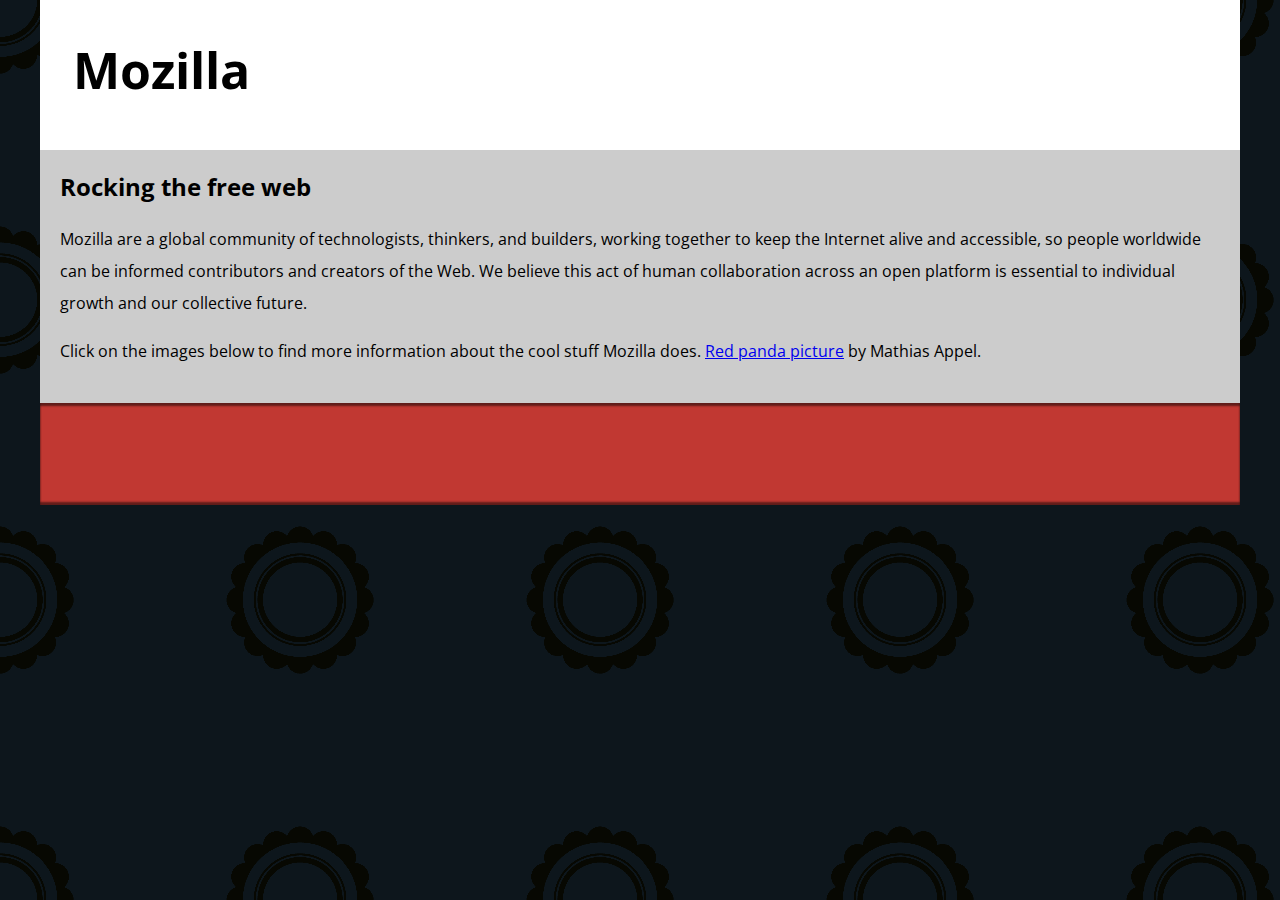
<file: index.html>
<!DOCTYPE html>
<html lang="en-us">
  <head>
    <meta charset="utf-8">
    <meta name="viewport" content="width=device-width">
    <title>Mozilla splash page</title>
    <link href='https://fonts.googleapis.com/css?family=Open+Sans:400,700' rel='stylesheet' type='text/css'>
    <style>
      /* header and body setup */

      html {
        font-family: 'Open Sans', sans-serif;
        background: url(pattern.png);
      }

      body {
        width: 100%;
        max-width: 1200px;
        margin: 0 auto;
        background-color: white;
        position: relative;
      }

      /* Header styling */

      header {
        height: 150px;
      }

      header img {
        width: 100px;
        position: absolute;
        right: 32.5px;
        top: 32.5px;
      }

      h1 {
        font-size: 50px;
        line-height: 140px;
        margin: 0 0 0 32.5px;
      }

      /* main section and video styling */

      main {
        background: #ccc;
      }

      article {
        padding: 20px;
      }

      h2 {
        margin-top: 0;
      }

      p {
        line-height: 2;
      }

      iframe {
        float: left;
        margin: 0 20px 20px 0;
        max-width: 100%;
      }

      /* further info links */

      .further-info {
        clear: left;
        padding: 40px 0;
        background: #c13832;
        box-shadow: inset 0 3px 2px rgba(0,0,0,0.5),
                    inset 0 -3px 2px rgba(0,0,0,0.5);
      }

      .further-info a {
        width: 25%;
        display: block;
        float: left;
      }

      .further-info img {
        max-width: 100%;
      }

      .clearfix {
        clear: both;
      }

      /* Red panda image */

      .red-panda img {
        display: block;
        max-width: 100%;
      }
    </style>
  </head>
  <body>
    <header>
      <h1>Mozilla</h1>
      <!-- insert <img> element, link to the small
          version of the Firefox logo -->

    </header>

    <main>
      <article>
        <!-- insert iframe from youtube -->

        <h2>Rocking the free web</h2>

        <p>Mozilla are a global community of technologists, thinkers, and builders, working together to keep the Internet alive and accessible, so people worldwide can be informed contributors and creators of the Web. We believe this act of human collaboration across an open platform is essential to individual growth and our collective future.</p>

        <p>Click on the images below to find more information about the cool stuff Mozilla does. <a href="https://www.flickr.com/photos/mathiasappel/21675551065/">Red panda picture</a> by Mathias Appel.</p>
      </article>

      <div class="further-info">
        <!-- insert images with srcsets and sizes -->
        <a href="https://www.mozilla.org/en-US/firefox/new/">
          <img>
        </a>
        <a href="https://www.mozilla.org/">
          <img>
        </a>
        <a href="https://addons.mozilla.org/">
          <img>
        </a>
        <a href="https://developer.mozilla.org/en-US/">
          <img>
        </a>
        <div class="clearfix"></div>
      </div>

      <div class="red-panda">
        <!-- insert picture element -->
      </div>

    </main>
  </body>
</html>
</file>
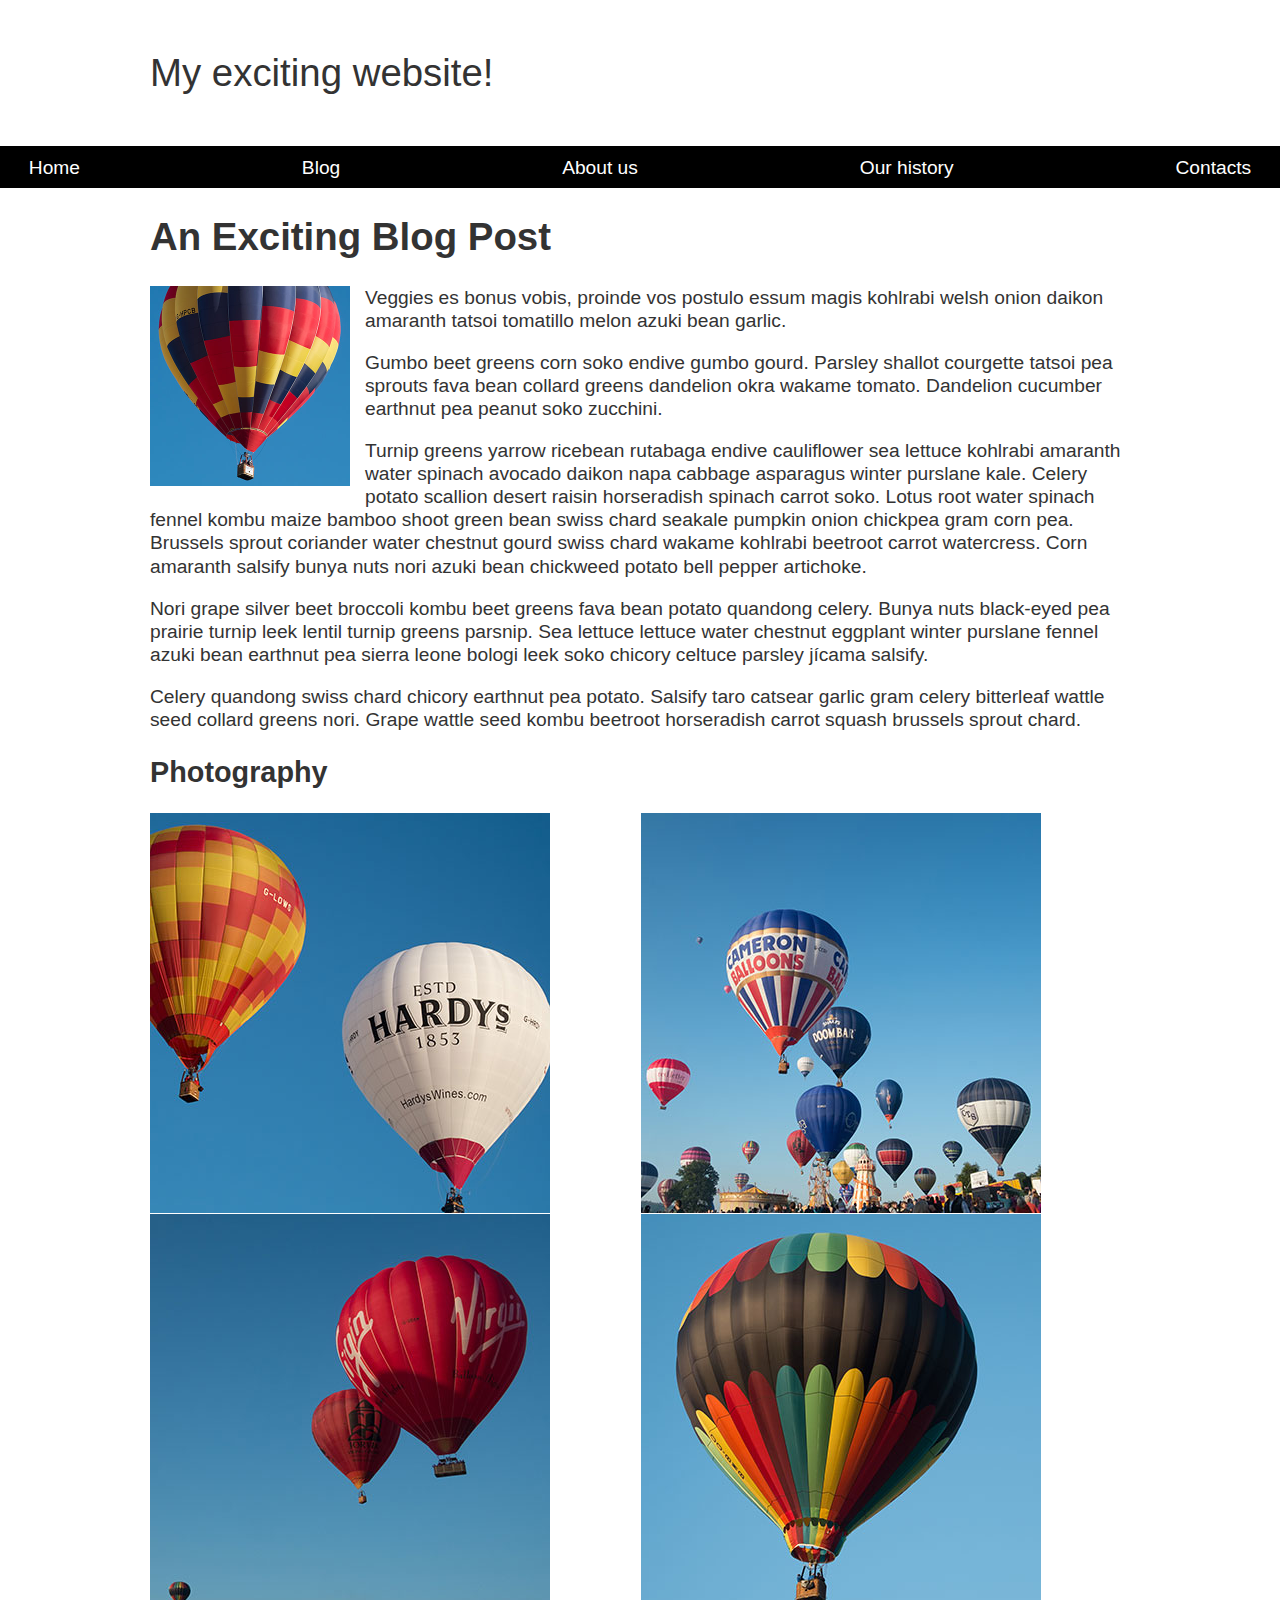
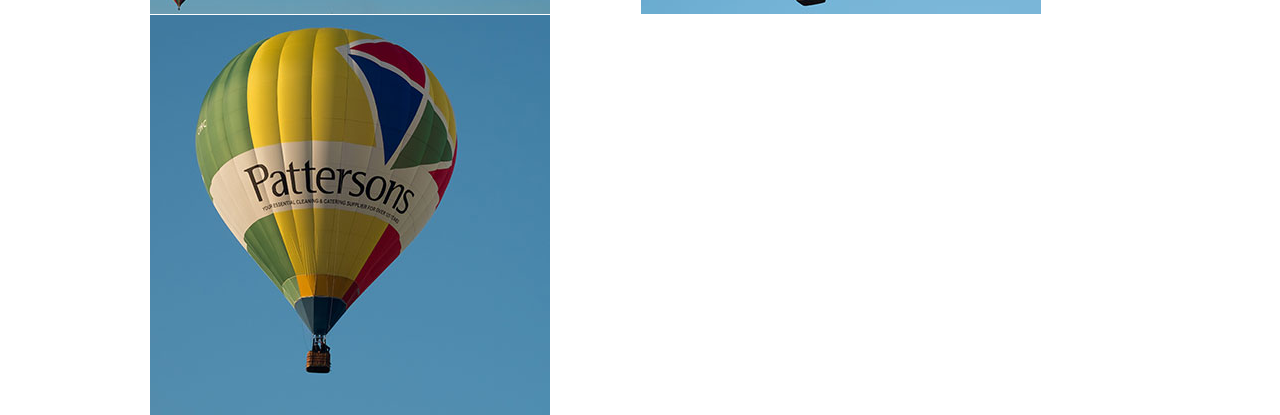
<file: Assignment3/assignment 3d/index.html>
<!DOCTYPE html>
<html lang="en-us">
  <head>
    <meta charset="utf-8">
    <meta name="viewport" content="width=device-width, initial-scale=1">
    <title>Layout Task</title>
    <link href="styles.css" rel="stylesheet" type="text/css">
  </head>

<body>

  <div class="logo">
    My exciting website!
  </div>

  <nav>
    <ul>
      <li>
        <a href="">Home</a>
      </li>
      <li>
        <a href="">Blog</a>
      </li>
      <li>
        <a href="">About us</a>
      </li>
      <li>
        <a href="">Our history</a>
      </li>
      <li>
        <a href="">Contacts</a>
      </li>
    </ul>
  </nav>

  <main class="grid">
    <article>
      <h1>
        An Exciting Blog Post
      </h1>
      <img src="images/balloon-sq6.jpg" alt="placeholder" class="feature">
      <p>Veggies es bonus vobis, proinde vos postulo essum magis kohlrabi welsh onion daikon amaranth tatsoi tomatillo melon
        azuki bean garlic.</p>

      <p>Gumbo beet greens corn soko endive gumbo gourd. Parsley shallot courgette tatsoi pea sprouts fava bean collard greens
        dandelion okra wakame tomato. Dandelion cucumber earthnut pea peanut soko zucchini.</p>

      <p>Turnip greens yarrow ricebean rutabaga endive cauliflower sea lettuce kohlrabi amaranth water spinach avocado daikon
        napa cabbage asparagus winter purslane kale. Celery potato scallion desert raisin horseradish spinach carrot soko.
        Lotus root water spinach fennel kombu maize bamboo shoot green bean swiss chard seakale pumpkin onion chickpea gram
        corn pea. Brussels sprout coriander water chestnut gourd swiss chard wakame kohlrabi beetroot carrot watercress.
        Corn amaranth salsify bunya nuts nori azuki bean chickweed potato bell pepper artichoke.</p>

      <p>Nori grape silver beet broccoli kombu beet greens fava bean potato quandong celery. Bunya nuts black-eyed pea prairie
        turnip leek lentil turnip greens parsnip. Sea lettuce lettuce water chestnut eggplant winter purslane fennel azuki
        bean earthnut pea sierra leone bologi leek soko chicory celtuce parsley jícama salsify.</p>

      <p>Celery quandong swiss chard chicory earthnut pea potato. Salsify taro catsear garlic gram celery bitterleaf wattle
        seed collard greens nori. Grape wattle seed kombu beetroot horseradish carrot squash brussels sprout chard.</p>

    </article>

    <aside>
      <h2>
        Photography
      </h2>
      <ul class="photos">
        <li>
          <img src="images/balloon-sq1.jpg" alt="placeholder">
        </li>
        <li>
          <img src="images/balloon-sq2.jpg" alt="placeholder">
        </li>
        <li>
          <img src="images/balloon-sq3.jpg" alt="placeholder">
        </li>
        <li>
          <img src="images/balloon-sq4.jpg" alt="placeholder">
        </li>
        <li>
          <img src="images/balloon-sq5.jpg" alt="placeholder">
        </li>
      </ul>

    </aside>
  </main>

</body>

</html>
</file>
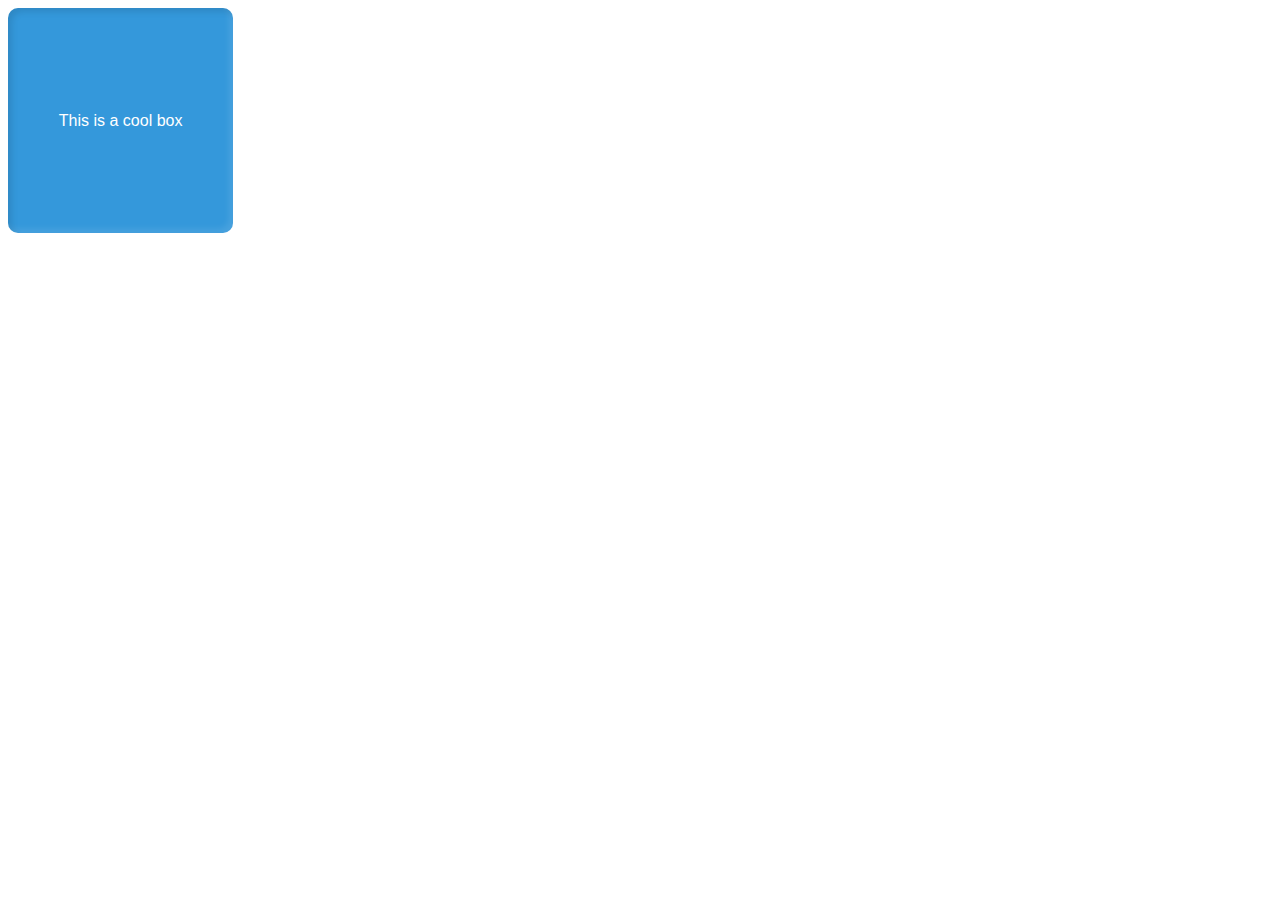
<file: Assignment3/assignment3b/Index.html>
<!DOCTYPE html>
<html lang="en-us">
  <head>
    <link rel="stylesheet" type="text/css" href="style.css">
    <meta charset="utf-8">
    <meta name="viewport" content="width=device-width">
    <title>Cool box</title>
    
  </head>
  <body>
      <div>This is a cool box</div>
  </body>
</html>
</file>
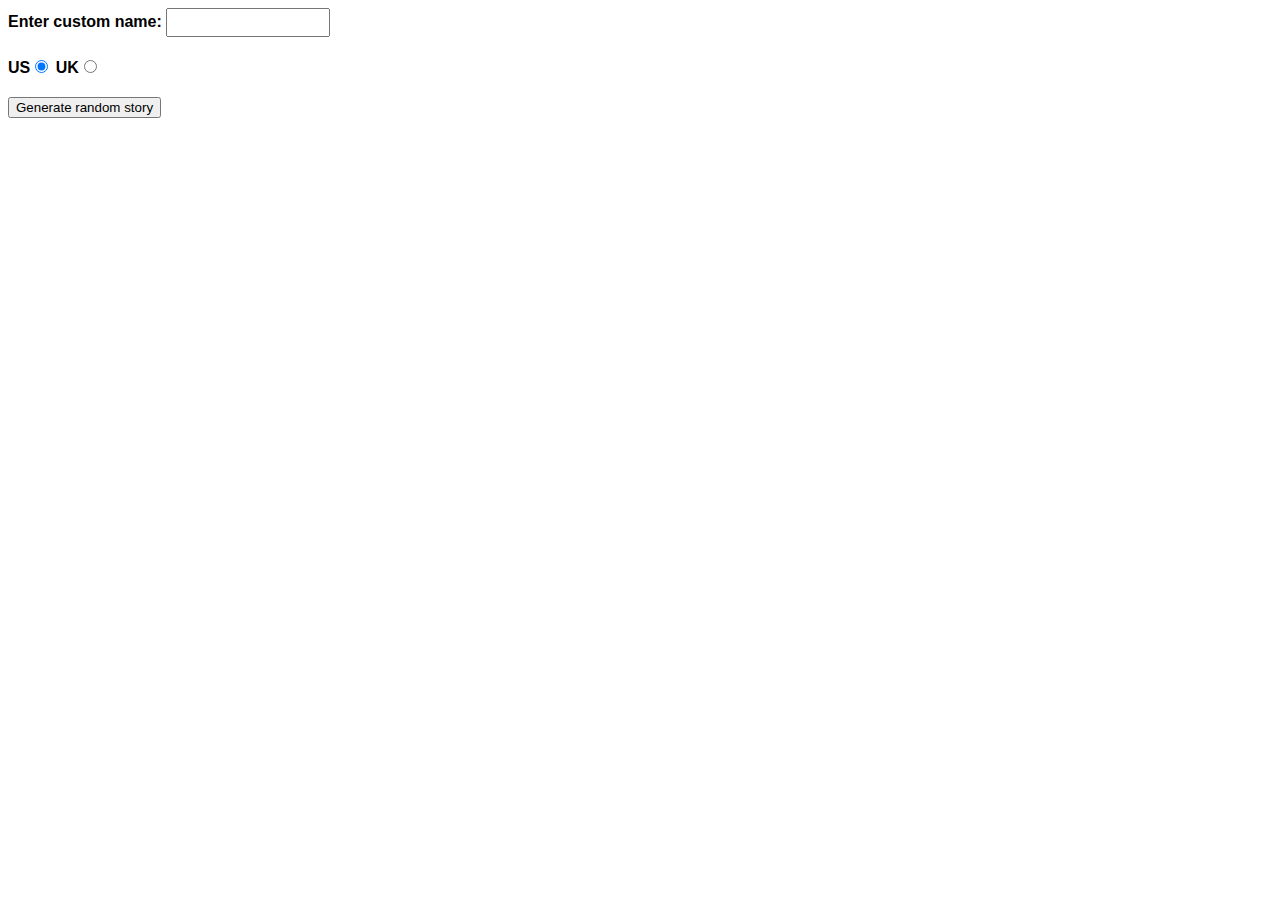
<file: Assignment4 JS/Assignment1/index.html>
<!DOCTYPE html>
<html lang="en-us">
  <head>
    <meta charset="utf-8" />
    <meta name="viewport" content="width=device-width" />

    <title>Silly story generator</title>

    <style>
      body {
        font-family: helvetica, sans-serif;
        width: 350px;
      }

      label {
        font-weight: bold;
      }

      div {
        padding-bottom: 20px;
      }

      input[type="text"] {
        padding: 5px;
        width: 150px;
      }

      p {
        background: #ffc125;
        color: #5e2612;
        padding: 10px;
        visibility: hidden;
      }
    </style>
  </head>

  <body>
    <div>
      <label for="customname">Enter custom name:</label>
      <input id="customname" type="text" placeholder="" />
    </div>
    <div>
      <label for="us">US</label
      ><input id="us" type="radio" name="ukus" value="us" checked />
      <label for="uk">UK</label
      ><input id="uk" type="radio" name="ukus" value="uk" />
    </div>
    <div>
      <button class="randomize">Generate random story</button>
    </div>
    <!-- Thanks a lot to Willy Aguirre for his help with the code for this assessment -->
    <p class="story"></p>
  </body>
</html>
</file>
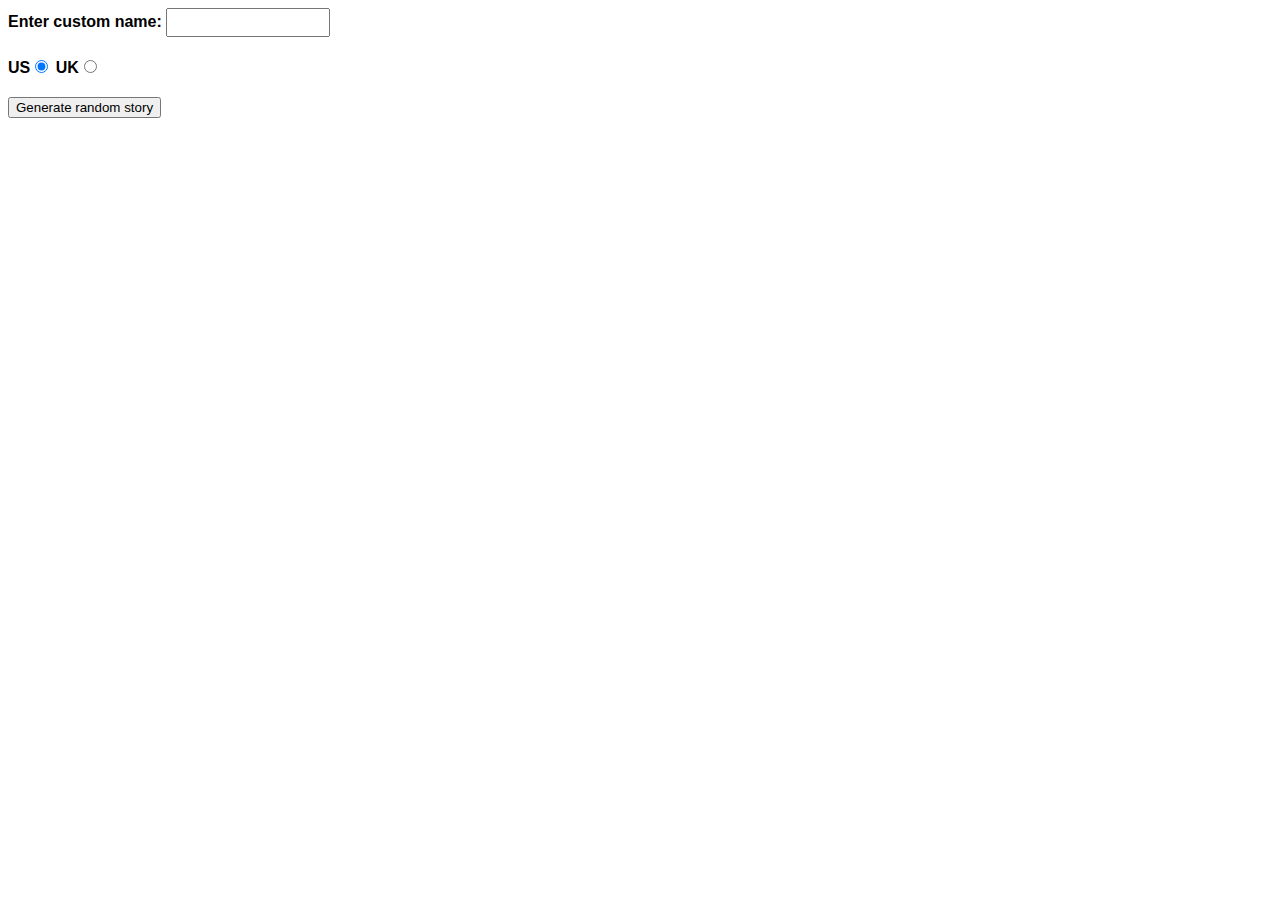
<file: Assignment4 JS/Assignment4(A)/index.html>
<!--
	Name: Mohammed Syed 
	File: index.html
	Date: 15 November 2023
	Description: Assignment 4 part A Silly Story Generator.
	-->

<!DOCTYPE html>
<html lang="en-us">
  <head>
    <meta charset="utf-8" />
    <meta name="viewport" content="width=device-width" />

    <title>Silly story generator</title>

    <style>
      body {
        font-family: helvetica, sans-serif;
        width: 350px;
      }

      label {
        font-weight: bold;
      }

      div {
        padding-bottom: 20px;
      }

      input[type="text"] {
        padding: 5px;
        width: 150px;
      }

      p {
        background: #ffc125;
        color: #5e2612;
        padding: 10px;
        visibility: hidden;
      }
    </style>
  </head>

  <body>
    <div>
      <label for="customname">Enter custom name:</label>
      <input id="customname" type="text" placeholder="" />
    </div>
    <div>
      <label for="us">US</label
      ><input id="us" type="radio" name="ukus" value="us" checked />
      <label for="uk">UK</label
      ><input id="uk" type="radio" name="ukus" value="uk" />
    </div>
    <div>
      <button class="randomize">Generate random story</button>
    </div>
    <!-- Thanks a lot to Willy Aguirre for his help with the code for this assessment -->
    <p class="story"></p>
    <script src="main.js" ></script>
  </body>
</html>
</file>
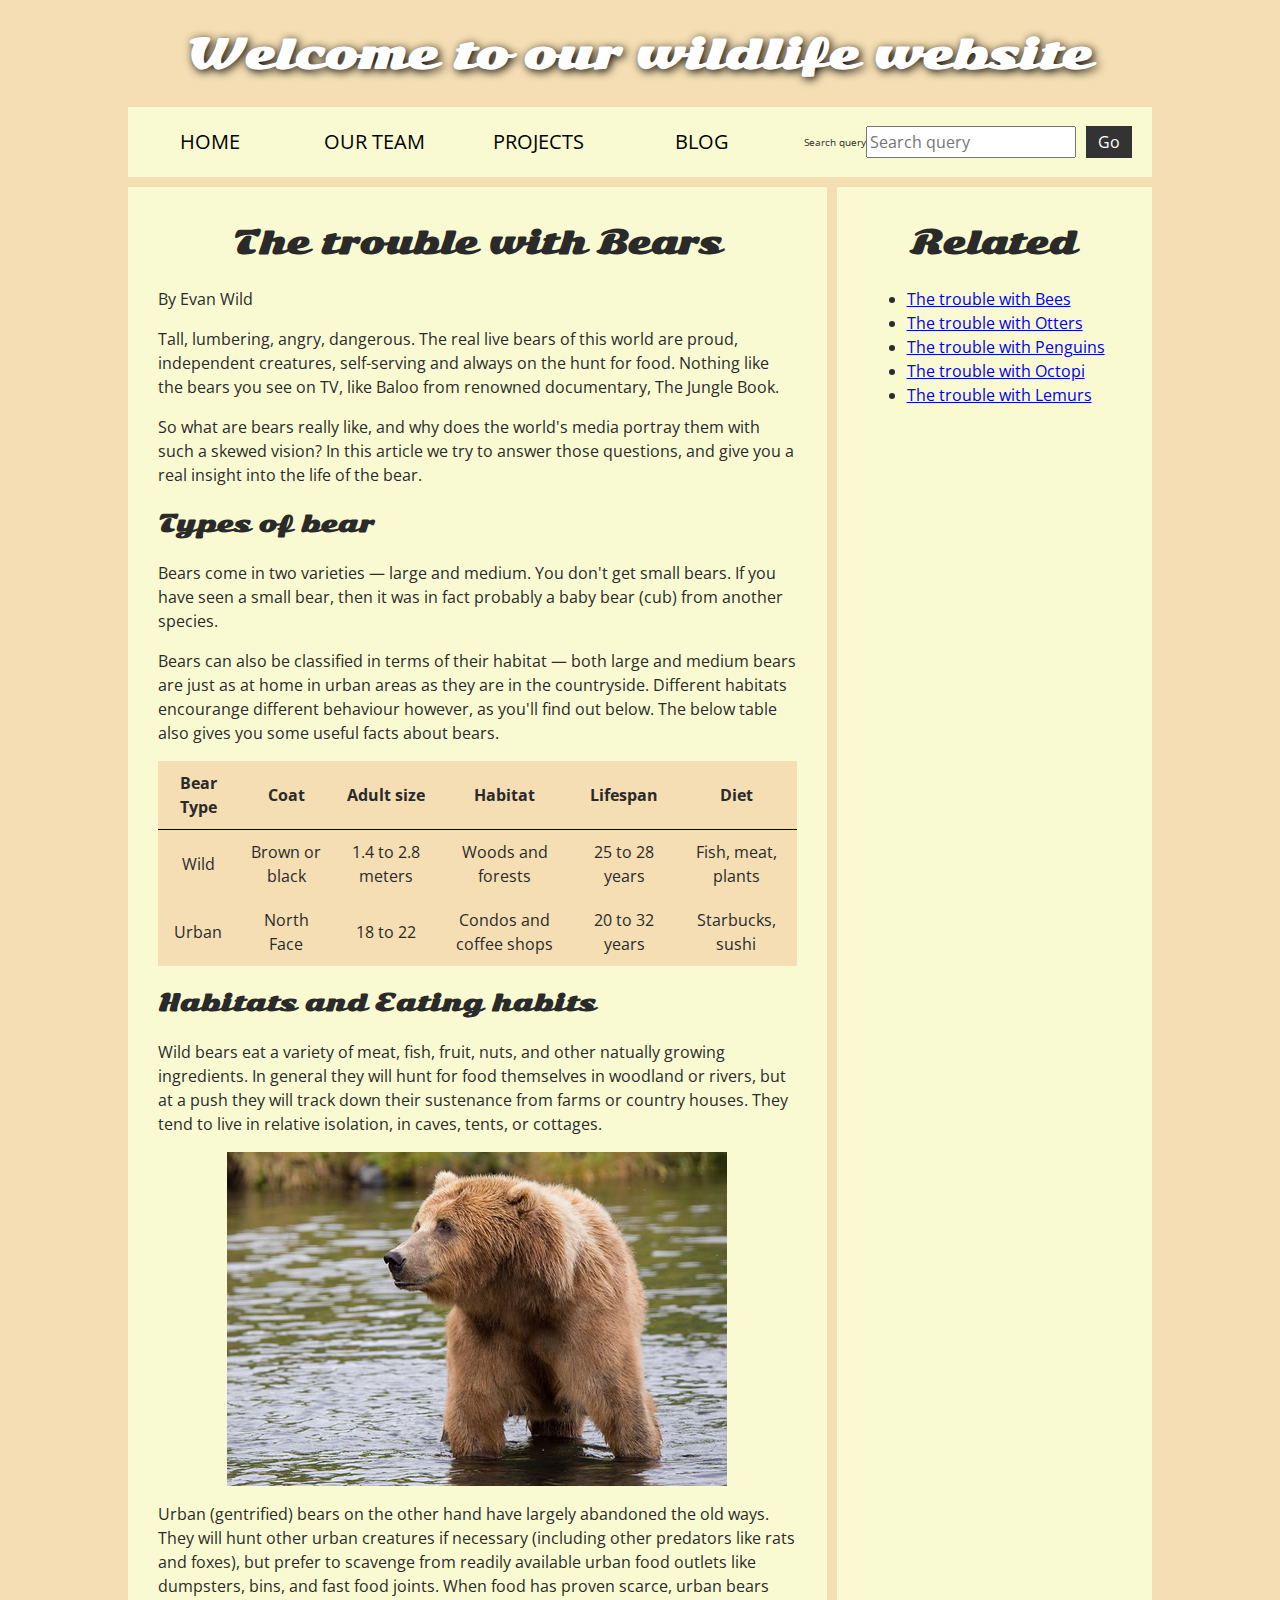
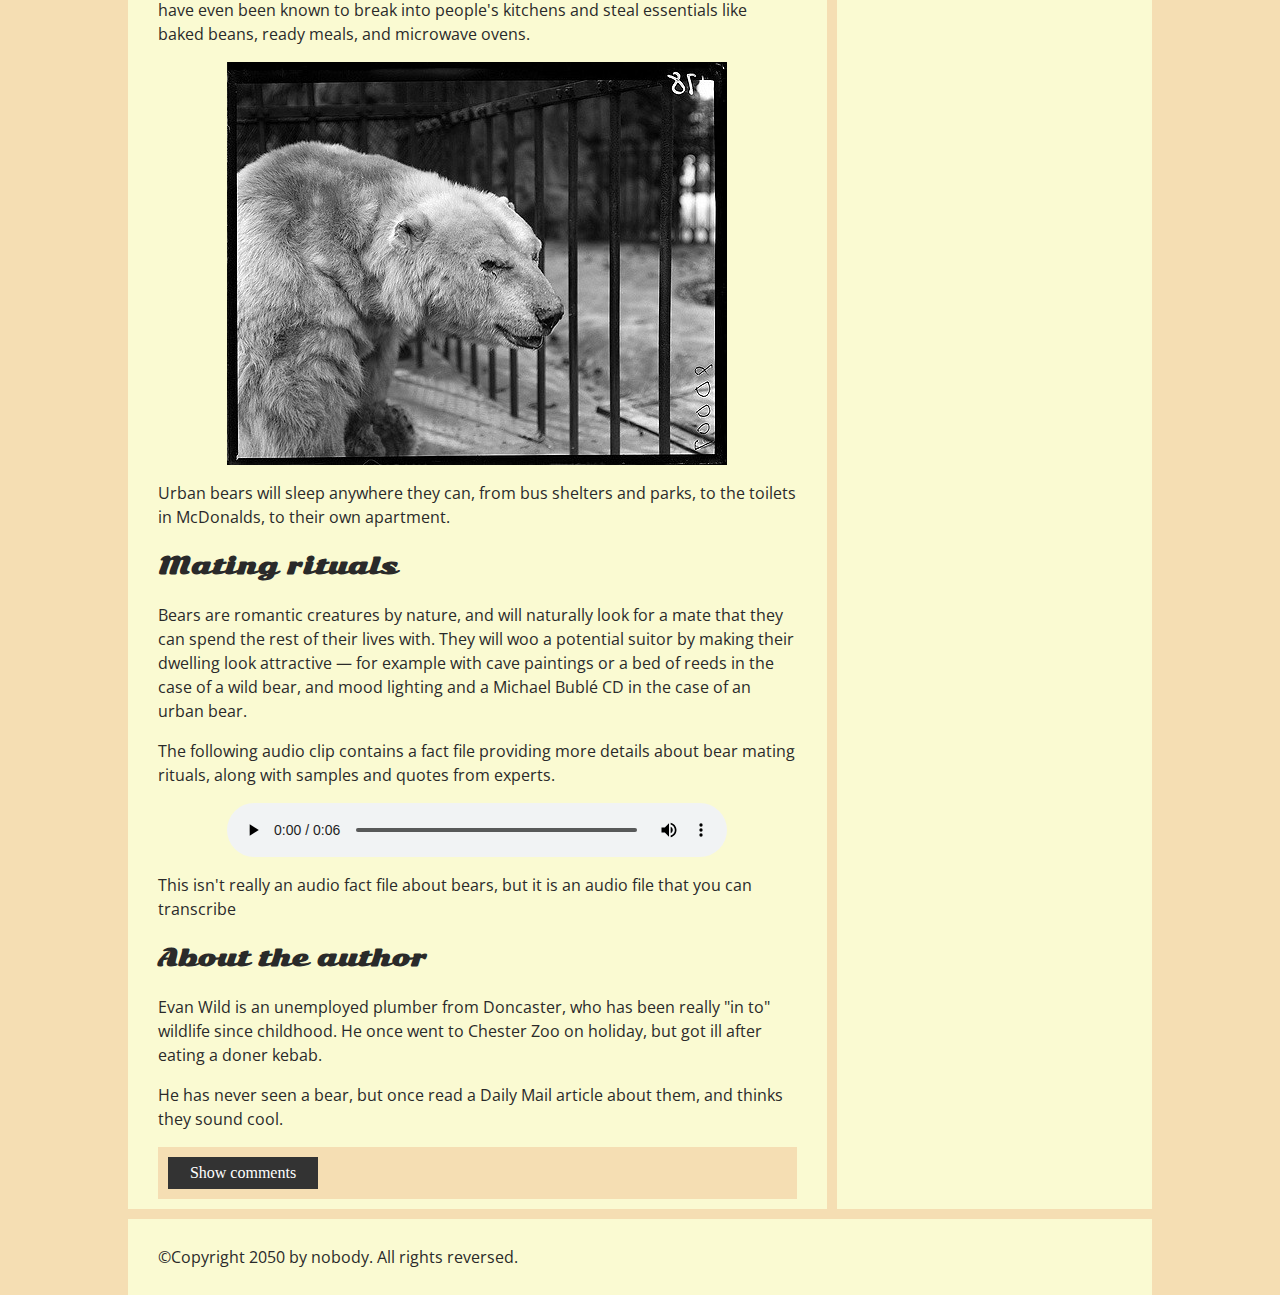
<file: assignment5/assessment-files/index.html>
<!--
	Name: Mohammed Syed
	File: Assighnment5.html
	Date: december 12, 2023
	Description: Accessibility assignment
	-->
<!DOCTYPE html>
<html>
  <head>
    <meta charset="utf-8">

    <title>Accessibility assessment</title>
    <link href="https://fonts.googleapis.com/css?family=Open+Sans+Condensed:300|Sonsie+One" rel="stylesheet" type="text/css">
    <link rel="stylesheet" href="style.css">

    <!-- the below three lines are a fix to get HTML5 semantic elements working in old versions of Internet Explorer-->
    <!--[if lt IE 9]>
      <script src="http://html5shiv.googlecode.com/svn/trunk/html5.js"></script>
    <![endif]-->
  </head>

  <body>
    <div class="header">
      <h1>Welcome to our wildlife website</h1>
    </div>

    <nav>
      <ul>
        <li><a href="#">Home</a></li>
        <li><a href="#">Our team</a></li>
        <li><a href="#">Projects</a></li>
        <li><a href="#">Blog</a></li>
      </ul>

      <form class="search">
        <label for="searchQuery" aria-label="Search through site content">Search query</label>
        <input type="search" id="searchQuery" name="q" placeholder="Search query">
        <input type="submit" value="Go">
      </form>
    </nav>

    <main>
      <article>
        <h2>The trouble with Bears</h2>
        <p>By Evan Wild</p>
        
        <p>Tall, lumbering, angry, dangerous. The real live bears of this world are proud, independent creatures, self-serving and always on the hunt for food. Nothing like the bears you see on TV, like Baloo from renowned documentary, The Jungle Book.</p>
         
        <p>So what are bears really like, and why does the world's media portray them with such a skewed vision? In this article we try to answer those questions, and give you a real insight into the life of the bear.</p>
        
        <h3>Types of bear</h3>
       
        <p>Bears come in two varieties — large and medium. You don't get small bears. If you have seen a small bear, then it was in fact probably a baby bear (cub) from another species.</p>
        
        <p>Bears can also be classified in terms of their habitat — both large and medium bears are just as at home in urban areas as they are in the countryside. Different habitats encourange different behaviour however, as you'll find out below. The below table also gives you some useful facts about bears.</p>
        
        <table>
            <tr>
              <th scope="col">Bear Type</th>
              <th scope="col">Coat</th>
              <th scope="col">Adult size</th>
              <th scope="col">Habitat</th>
              <th scope="col">Lifespan</th>
              <th scope="col">Diet</th>
            </tr>
  
            <tr>
              <td scope="row">Wild</td>
              <td scope="row">Brown or black</td>
              <td scope="row">1.4 to 2.8 meters</td>
              <td scope="row">Woods and forests</td>
              <td scope="row">25 to 28 years</td>
              <td scope="row">Fish, meat, plants</td>
            </tr>
            <tr>
              <td scope="row">Urban</td>
              <td scope="row">North Face</td>
              <td scope="row">18 to 22</td>
              <td scope="row">Condos and coffee shops</td>
              <td scope="row">20 to 32 years</td>
              <td scope="row">Starbucks, sushi</td>
            </tr>
        </table>

        <h3>Habitats and Eating habits</h3>
        
        <p>Wild bears eat a variety of meat, fish, fruit, nuts, and other natually growing ingredients. In general they will hunt for food themselves in woodland or rivers, but at a push they will track down their sustenance from farms or country houses. They tend to live in relative isolation, in caves, tents, or cottages.</p>
        
        <img src="media/wild-bear.jpg" alt="A picture of bear standing in a pond">
        
        <p>Urban (gentrified) bears on the other hand have largely abandoned the old ways. They will hunt other urban creatures if necessary (including other predators like rats and foxes), but prefer to scavenge from readily available urban food outlets like dumpsters, bins, and fast food joints. When food has proven scarce, urban bears have even been known to break into people's kitchens and steal essentials like baked beans, ready meals, and microwave ovens.</p>
        
        <img src="media/urban-bear.jpg" alt="A black and white picture of a bear behind bars ">
        
        <p>Urban bears will sleep anywhere they can, from bus shelters and parks, to the toilets in McDonalds, to their own apartment.</p>
        
        <h3>Mating rituals</h3>
        
        <p>Bears are romantic creatures by nature, and will naturally look for a mate that they can spend the rest of their lives with. They will woo a potential suitor by making their dwelling look attractive — for example with cave paintings or a bed of reeds in the case of a wild bear, and mood lighting and a Michael Bublé CD in the case of an urban bear.</p>
        
        <p>The following audio clip contains a fact file providing more details about bear mating rituals, along with samples and quotes from experts.</p>
        
        <audio controls>
          <source src="media/bear.mp3" type="audio/mp3">
          <source src="media/bear.ogg" type="audio/ogg">
          <p>It looks like your browser doesn't support HTML5 audio players.</p>
          <a href="media/bear.mp3">Link to the audio File</a>
        </audio>
        <div class="alternative-content">
          <p>This isn't really an audio fact file about bears, but it is an audio file that you can transcribe</p>
        </div>
        <aside>

          <h3>About the author</h3>
        
        <p>Evan Wild is an unemployed plumber from Doncaster, who has been really "in to" wildlife since childhood. He once went to Chester Zoo on holiday, but got ill after eating a doner kebab.</p>
        
        <p> He has never seen a bear, but once read a Daily Mail article about them, and thinks they sound cool. </p>

        </aside>
        <section class="comments">
          <div class="show-hide" tabindex="0" role="button" aria-pressed="false">Show comments</div>

          <div class="comment-wrapper">

            <h2>Add comment</h2>

            <form class="comment-form">
              <div class="flex-pair">
                Your name:
                <input type="text" name="name" id="name" placeholder="Enter your name">
              </div>
              <div class="flex-pair">
                Your comment:
                <input type="text" name="comment" id="comment" placeholder="Enter your comment">
              </div>
              <div>
                <input type="submit" value="Submit comment">
              </div>
            </form>

            <h2>Comments</h2>

            <ul class="comment-container">

              <li>

                <p>Bob Fossil</p>

                <p>Oh I am so glad you taught me all about the big brown angry guys in the woods. With their sniffing little noses and their bad attitudes, they can sure be a menace — I was thinking of putting them all in a truck and driving them outta here. I run a zoo, you know.</p>

              </li>

            </ul>

          </div>
        </section>
      </article>

      <div class="secondary">
        <h2>Related</h2>

        <ul>
          <li><a href="#">The trouble with Bees</a></li>
          <li><a href="#">The trouble with Otters</a></li>
          <li><a href="#">The trouble with Penguins</a></li>
          <li><a href="#">The trouble with Octopi</a></li>
          <li><a href="#">The trouble with Lemurs</a></li>
        </ul>
      </div>
    </main>

    <footer>
      <p>©Copyright 2050 by nobody. All rights reversed.</p>
    </footer>

    <script src="main.js"></script>

  </body>
</html>
</file>
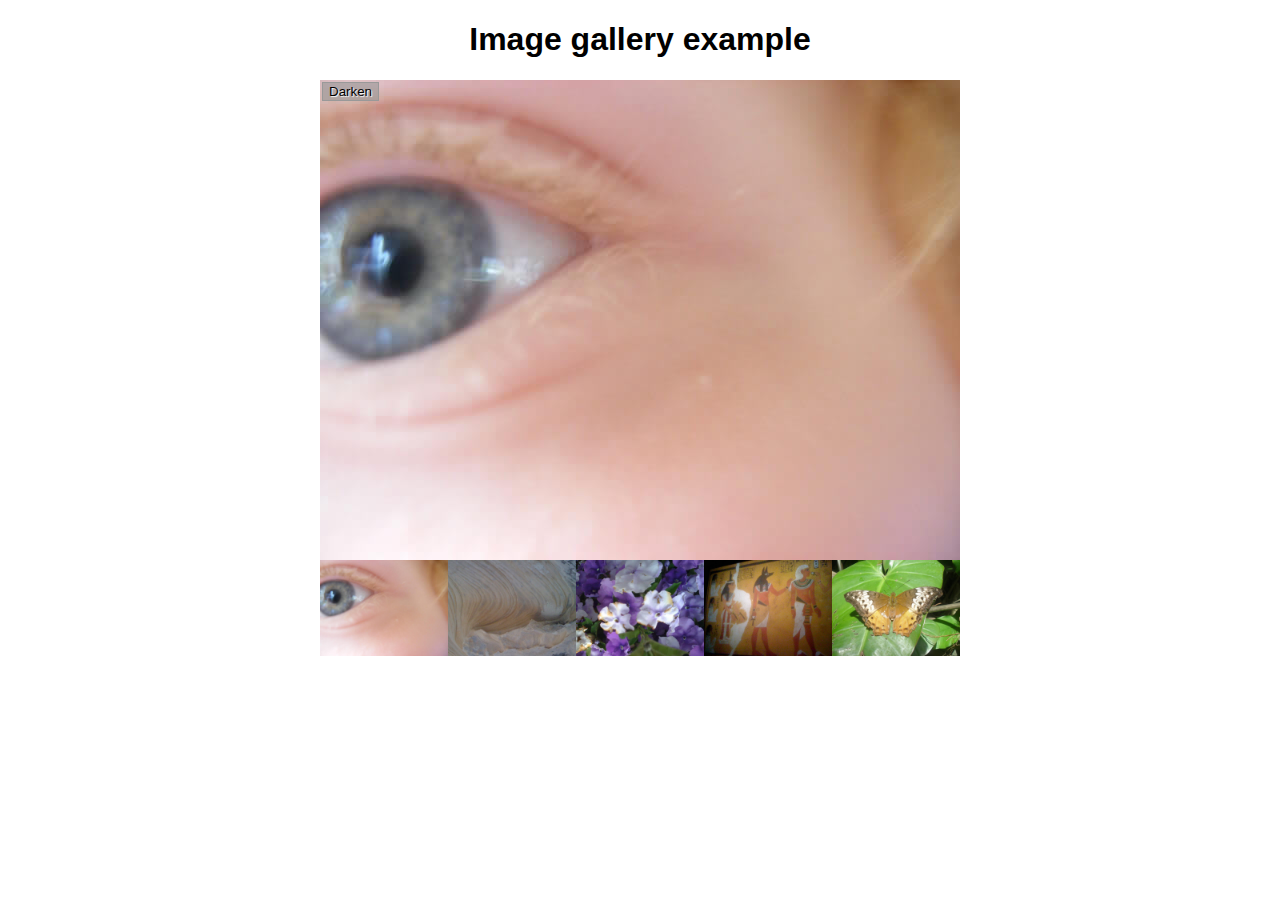
<file: Assignment4 JS/Assihnment4(B)/gallery-start/index.html>
<!--
	Name: Mohammed Syed 
	File: index.html
	Date: 19 Novem er 2023
	Description: Assignment 4 part B image gallery.
	-->
<!DOCTYPE html>
<html lang="en-us">
  <head>
    <meta charset="utf-8">

    <title>Image gallery</title>

    <link rel="stylesheet" href="style.css">
    
  </head>

  <body>
    <h1>Image gallery example</h1>

    <div class="full-img">
      <img class="displayed-img" src="images/pic1.jpg" alt="Closeup of a human eye">
      <div class="overlay"></div>
      <button class="dark">Darken</button>
    </div>

    <div class="thumb-bar"> 


    </div>
    <script src="main.js"></script>
  </body>
</html>
</file>
<file: Assignment3/assignment 3d/styles.css>
body {
    background-color: #fff;
    color: #333;
    margin: 0;
    font: 1.2em / 1.2 Arial, Helvetica, sans-serif;
  }

  img {
      max-width: 100%;
      display: block;
  }
  
  .logo {
    font-size: 200%;
    padding: 50px 20px;
    margin: 0 auto;
    max-width: 980px;
  }
  
  .grid {
    margin: 0 auto;
    padding: 0 20px;
    max-width: 980px;
  }
  
  nav {
    background-color: #000;
    padding: .5em;
  }
  
  nav ul {
    margin: 0;
    padding: 0;
    list-style: none;
    display: flex;
    justify-content: space-between;
    position: relative;
    z-index: 2;
  }
  
  nav a {
    color: #fff;
    text-decoration: none;
    padding: .5em 1em;
  }
  
  .photos {
    list-style: none;
    margin: 0;
    padding: 0;
  }

  .feature {
      width: 200px;
  }

img {
  float: left;
  margin-right: 15px;
}

.photos {
  display: grid;
  grid-template-columns: repeat(2, 1fr); 
  gap: 1px; 
}
</file>
<file: Assignment3/assignment3b/style.css>
html {
  font-family: sans-serif;
  font-size: 1rem;
  /*A conversion tool on the internet */
  color: #fff;
}

/* Your CSS below here */
div {
  width: 200px;
  height: 200px;
  text-align: center;
  background-color:#3498db;
  /* found this colour by pressing inspect on the example*/
  display: flex;
  align-items: center;
  justify-content: center;
  flex-direction: column;
  border: 1px #2977a3;
  border-radius: 10px;
  padding: 1%;
  box-shadow: 0 4px 6px rgba(0, 0, 0, 0.1);

box-shadow:
    inset 4px 4px 6px rgba(0, 0, 0, 0.1),
    inset -4px -4px 6px rgba(255, 255, 255, 0.1);  
}
</file>
<file: assignment5/assessment-files/style.css>
/* || General setup */

html, body {
  margin: 0;
  padding: 0;
}

html {
  font-size: 10px;
  background-color: wheat;
}

body {
  width: 80%;
  min-width: 1024px;
  margin: 0 auto;
} 

/* || typography */

h1, h2, h3 {
  font-family: 'Sonsie One', cursive;
  color: #2a2a2a;
}

p, input, li, table, label {
  font-family: 'Open Sans Condensed', sans-serif;
  color: #2a2a2a;
}

h1 {
  font-size: 4rem;
  text-align: center;
  color: white;
  text-shadow: 2px 2px 10px black;
}

h2 {
  font-size: 3rem;
  text-align: center;
}

h3 {
  font-size: 2.2rem;
}

p, li, table {
  font-size: 1.6rem;
  line-height: 1.5;
}

/* || header layout */

nav, article, footer, .secondary {
  background-color: lightgoldenrodyellow;
}

article, footer, .secondary {
  padding: 10px 30px;
}

article {
  margin-right: 10px;
}

nav {
  height: 50px;
  background-color: ff80ff;
  display: flex;
  padding: 1% 0;
  margin-bottom: 10px;
}

nav ul {
  padding: 0;
  list-style-type: none;
  flex: 2;
  display: flex;
}

nav li {
  display: inline;
  text-align: center;
  flex: 1;
}

nav a {    
  display: inline-block;
  font-size: 2rem;
  text-transform: uppercase;
  text-decoration: none;
  color: black;
}

nav .search {
  flex: 1;
  display: flex;
  align-items: center;
  height: 100%;
  padding: 0 2em;
}

.search input {
  font-size: 1.6rem;
  height: 32px;
}

.search input[type="search"] {
  flex: 3;
}

.search input[type="submit"] {
  flex: 1;
  margin-left: 1rem;
  background: #333;
  border: 0;
  color: white;
}

/* || main layout */

main {
  display: flex;
}

article {
  flex: 5;
}

.secondary {
  flex: 2;
}

footer {
  margin-top: 10px;
}

/* Table styling */

table {
  width: 100%;
  background-color:wheat;
  border-collapse: collapse;
}

th, td {
  padding: 10px;
}

td {
  text-align: center;
}

th[scope="col"] {
  border-bottom: 1px solid black;
}

/* tbody tr:nth-child(odd) {} */

/* styling content images and audio */

img, audio {
  display: block;
  margin: 0 auto;
}

audio {
  width: 500px;
}

/* Comments styling */

.comments {
  background-color: wheat;
  padding: 10px;
}

.show-hide {
  cursor: pointer;
}

.comments h2 {
  font-size: 2rem;
}

.comments h2:nth-of-type(2) {
  margin-bottom: 0;
}

.comment-form {
  margin-bottom: 3rem;
}

.comment-form .flex-pair {
  display: flex;
  padding: 0 3rem 1rem;
}

.comment-form label {
  align-self: center;
  flex: 2;
  text-align: right;
}

.comment-form input {
  margin-left: 1rem;
  flex: 6;
}

.show-hide {
  text-align: center;
  width: 150px;
}

.comment-form input, .comment-form label, .show-hide {
  font-size: 1.6rem;
  line-height: 32px;
}

.comment-form input[type="submit"], .show-hide {
  background: #333;
  border: 0;
  color: white;
}

.comment-form input[type="submit"] {
  width: 30%;
  display: block;
  margin: 0 auto;
}

.comment-container {
  margin-top: 0;
}

.comment-container li {
  list-style-type: none;
  display: flex;
}

.comment-container li p:nth-child(1) {
  flex: 1;
  font-weight: bold;
}

.comment-container li p:nth-child(2) {
  flex: 5;
}
</file>
<file: Assignment4 JS/Assihnment4(B)/gallery-start/style.css>
h1 {
  font-family: helvetica, arial, sans-serif;
  text-align: center;
}

body {
  width: 640px;
  margin: 0 auto;
}

.full-img {
  position: relative;
  display: block;
  width: 640px;
  height: 480px;
}

.overlay {
  position: absolute;
  top: 0;
  left: 0;
  width: 640px;
  height: 480px;
  background-color: rgba(0,0,0,0);
}

button {
  border: 0;
  background: rgba(150,150,150,0.6);
  text-shadow: 1px 1px 1px white;
  border: 1px solid #999;
  position: absolute;
  cursor: pointer;
  top: 2px;
  left: 2px;
}

.thumb-bar img {
  display: block;
  width: 20%;
  float: left;
  cursor: pointer;
}
</file>
